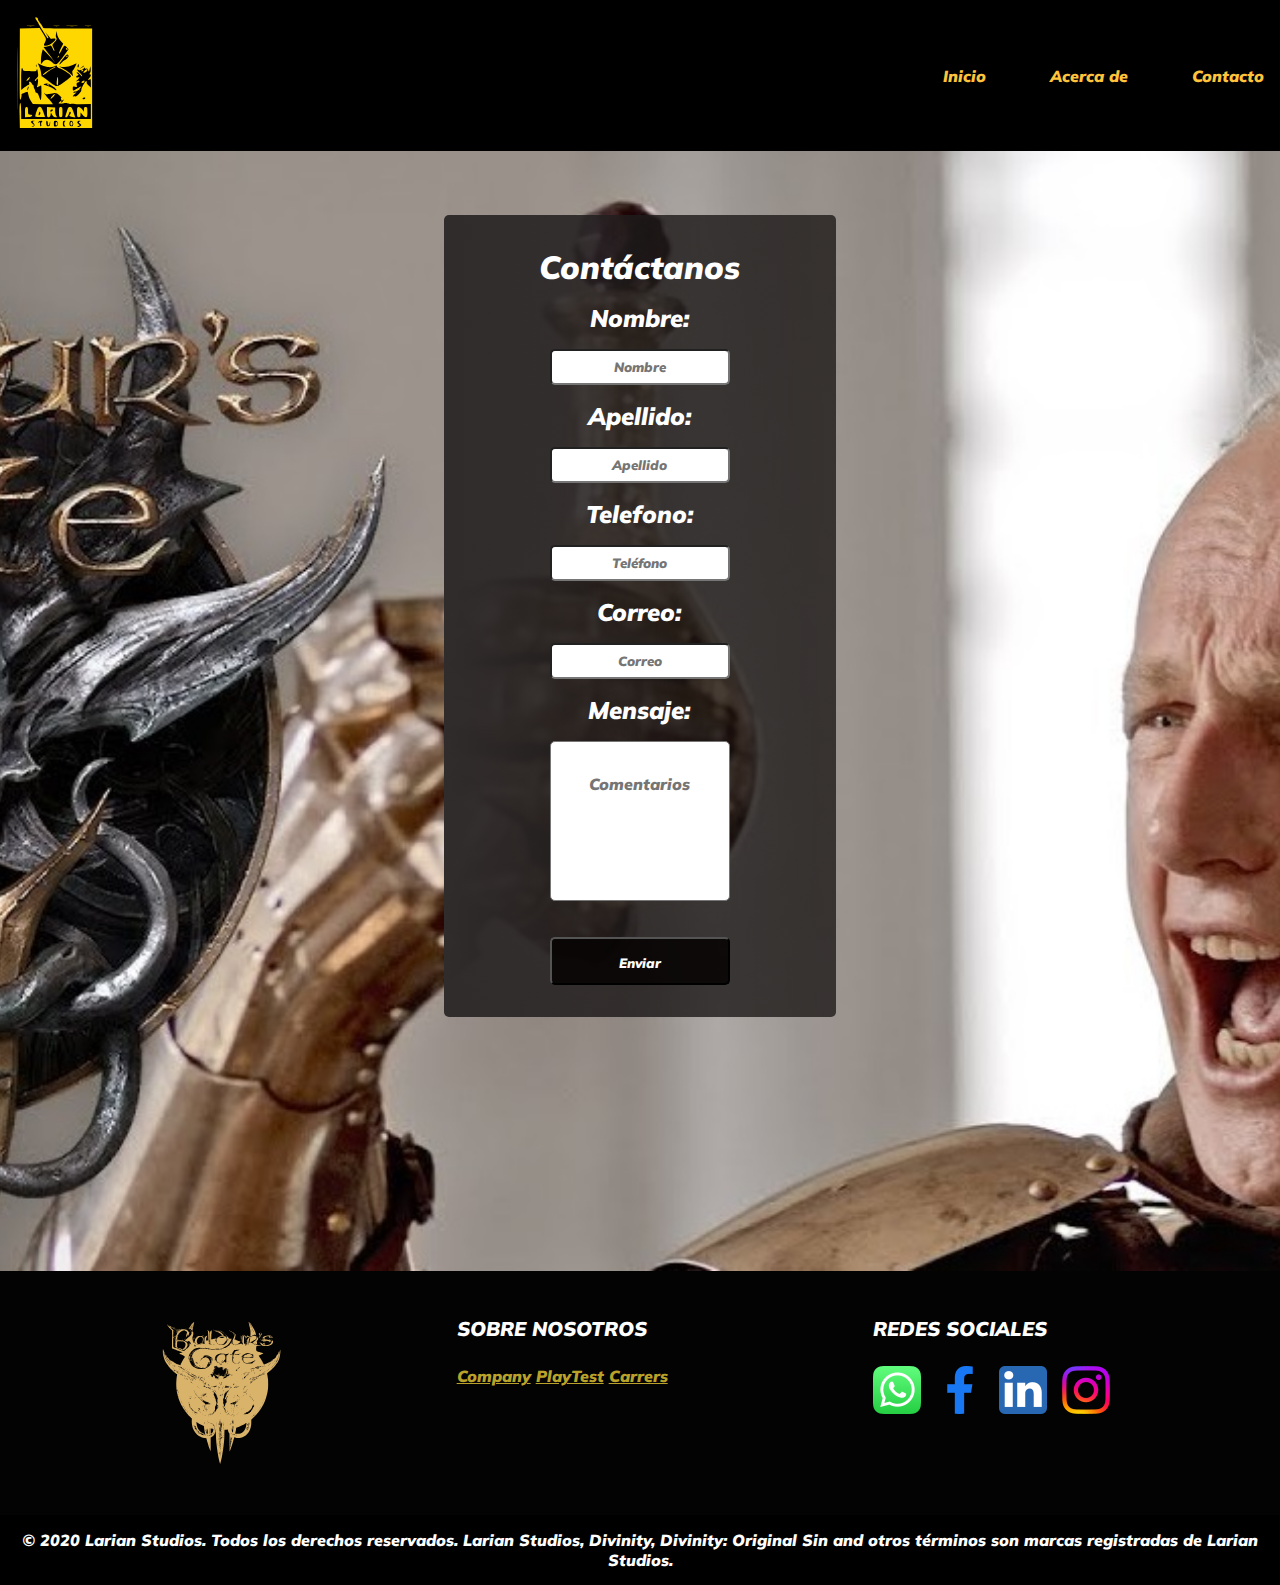
<file: templates/formulario.html>
<!DOCTYPE html>
<html lang="es">

<head>
    <meta charset="UTF-8">
    <meta name="viewport" content="width=device-width, initial-scale=1.0">
    <title>Formulario para contactar con nosotros</title>
    <link rel="stylesheet" href="/styles/formulario.css">
    <link rel="stylesheet" href="https://cdn.jsdelivr.net/npm/bootstrap-icons@1.10.3/font/bootstrap-icons.css">
</head>

<body>
    <header>
        <a href="../index.html">
            <img src="/assets/imgs/svg/logo-barcelona.svg" alt="" class="logo">
        </a>
        <button id="abrir" class="abrir-menu"><i class="bi bi-list"></i></button>

        <nav class="nav" id="nav">
            <button class="cerrar-menu" id="cerrar"><i class="bi bi-x"></i></button>
            <ul class="nav-list">
                <li><a href="../index.html">Inicio</a></li>
                <li><a href="https://larian.com/">Acerca de</a></li>
                <li><a href="/templates/formulario.html">Contacto</a></li>
            </ul>
        </nav>
    </header>

    <main class="contenedor-form">
        <div class="wrap-form">
            <form name="formulario" id="formulario" action="../templates/envio.html" method="get">
                <div class="title">
                    <h1>Contáctanos</h1>
                </div>
                
                <div class="user-details">
                    <div class="input-box">
                        <label for="nombre" class="details">Nombre:</label><br>
                        <input id="nombre" name="nombre" type="text" placeholder="Nombre" class="name">
                    </div>
                    <div class="user-details">
                        <label for="apellido">Apellido:</label><br>
                        <input id="apellido" name="apellido" type="text" placeholder="Apellido" class="lastname">
                    </div>

                    <div class="user-details">
                        <label for="telefono">Telefono:</label><br>
                        <input id="telefono" name="telefono" type="text" placeholder="Teléfono" class="phone">
                    </div>
                    <label for="correo">Correo:</label><br>
                    <input id="correo" name="correo" type="email" placeholder="Correo" class="email">
                    <div class="divTextArea">
                        <label for="mensaje">Mensaje:</label><br>
                        <textarea id="mensaje" name="mensaje" placeholder="Comentarios" cols="45" rows="10"
                            class="message"></textarea>
                        <br>
                        <input id="enviar" type="submit" class="btn" value="Enviar">
                        <br>
                    </div>
                </div>
                <ul class="errores" id="errores"></ul>
            </form>
        </div>
    </main>
    <footer class="pie-pagina">
        <section class="grupo-1">
            <div class="box">
                <figure>
                    <a href="../index.html">
                        <img src="/assets/imgs/svg/Copy-of-BG3_logo_1.svg" alt="Logo Baldursgate3">
                    </a>
                </figure>
            </div>
            <div class="box">
                <h2>SOBRE NOSOTROS</h2>
                <a href="https://larian.com/">Company</a>
                <a href="https://larian.com/playtest">PlayTest</a>
                <a href="https://larian.com/careers">Carrers</a>
            </div>
            <div class="box">
                <div class="red-social">
                    <h2>REDES SOCIALES</h2>
                    <a href="#"><img src="../assets/imgs/5296520_bubble_chat_mobile_whatsapp_whatsapp logo_icon.png"
                            alt=""></a>
                    <a href="https://www.facebook.com/LarianStudios/?locale=es_ES"><img
                            src="../assets/imgs/5296500_fb_social media_facebook_facebook logo_social network_icon.png"
                            alt=""></a>
                    <a href="https://www.linkedin.com/company/larian-studios/?originalSubdomain=es"><img src="../assets/imgs/5296501_linkedin_network_linkedin logo_icon.png" alt=""></a>
                    <a href="https://www.instagram.com/larianstudios/"><img src="../assets/imgs/5296765_camera_instagram_instagram logo_icon.png" alt=""></a>
                </div>
            </div>
        </section>
        <div class="grupo-2">
            © 2020 Larian Studios. Todos los derechos reservados. Larian Studios, Divinity,
            Divinity: Original
            Sin
            and
            otros términos son marcas registradas de Larian Studios.</div>
    </footer>

    <script src="../scripts/main.js"></script>
</body>

</html>
</file>
<file: styles/formulario.css>
@font-face {
  font-family: "Mulish";
  src: url("/assets/fonts/fonts/static/Mulish-BlackItalic.ttf")
    format("truetype");
}

.contenedor-form {
  background-color: blanchedalmond;
  background: url(/assets/imgs/maxresdefault.jpg) center/cover;
  position: relative;
  background-repeat: no-repeat;
  min-height: 70rem;
  width: 100%;
  margin: 0;
  font-family: "Mulish";
  overflow: hidden;
  padding: 4rem;
}

h1 {
  text-align: center;
  color: #ffffff;
  padding: 1rem;
}
form {
  text-align: center;
  background: linear-gradient(to right, #302c2c, #040100a9);
  max-width: 34%;
  padding-top: 1.25rem;
  align-items: center;
  margin: auto;
  border-radius: 0.3125rem;
  padding: 1rem;
}
form input {
  border-radius: 0.3125rem;
  width: 50%;
  height: 2rem;
  text-align: center;
  margin: 1rem;
  padding: 1rem;
}
form label {
  color: #ffffff;
  font-size: 1.5rem;
  padding: 1rem;
  border-radius: 0.3125rem;
}

.divTextArea textarea {
  width: 50%;
  height: 10rem;
  padding: 0.9375rem;
  outline: none;
  resize: none;
  font-size: 1rem;
  border-radius: 0.3125rem;
  text-align: center;
  align-items: center;
  margin: 1rem;
  padding: 2rem;
}

.btn {
  background: #461108da;
  padding: 1.5rem;
  color: white;
}
* {
  margin: 0;
  padding: 0;
  box-sizing: border-box;
  font-family: "Mulish";
}

header {
  display: flex;
  align-items: center;
  justify-content: space-between;
  padding: 1rem;
  background-color: #000000;
}

.logo {
  max-width: 5rem;
}

.nav-list {
  list-style-type: none;
  display: flex;
  gap: 4rem;
}

.nav-list li a {
  text-decoration: none;
  color: rgb(255, 196, 59);
}

.abrir-menu,
.cerrar-menu {
  display: none;
}

@media screen and (max-width: 1024px) {
  .abrir-menu,
  .cerrar-menu {
    display: block;
    border: 0;
    font-size: 1.25rem;
    background-color: transparent;
    cursor: pointer;
  }

  .abrir-menu {
    color: #ffffff;
  }

  .cerrar-menu {
    color: #ececec;
  }

  .nav {
    opacity: 0;
    visibility: hidden;
    display: flex;
    flex-direction: column;
    align-items: end;
    gap: 1rem;
    position: absolute;
    top: 0;
    right: 0;
    bottom: 0;
    background-color: #1c1c1c;
    padding: 4rem;
    box-shadow: 0 0 0 100vmax rgba(79, 103, 144, 0.5);
    transition: all 0.5s ease-in-out;
    z-index: 1;
  }

  .nav.visible {
    opacity: 1;
    visibility: visible;
  }

  .nav-list {
    flex-direction: column;
    align-items: end;
  }

  .nav-list li a {
    color: #eaa213ec;
  }
  header {
    gap: 0;
  }
  form {
    text-align: center;
    background: linear-gradient(to right, #302c2c, #040100a9);
    max-width: 100%;
    padding-top: 1.25rem;
    align-items: center;
    margin: auto;
    border-radius: 0.3125rem;
    padding: 1rem;
  }
  .divTextArea textarea {
    font-size: .5rem;
  }
}

/*------------pie-----------*/
.pie-pagina {
  width: 100%;
  background-color: #030303;
}
.pie-pagina .grupo-1 {
  /*para que se vea en forma de grid*/
  width: 100%;
  max-width: 1200px;
  margin: auto;
  display: grid;
  grid-template-columns: repeat(3, 1fr);
  grid-gap: 50px;
  padding: 45px 0px;
}
.pie-pagina .grupo-1 .box figure {
  width: 100%;
  height: 100%;
  display: flex;
  justify-content: center;
  align-items: center;
}
.pie-pagina .grupo-1 .box figure img {
  width: 9.375rem;
}
.pie-pagina .grupo-1 .box h2 {
  color: #fff;
  margin-bottom: 25px;
  font-size: 20px;
}
.pie-pagina .grupo-1 .box p {
  color: #efefef;
  margin-bottom: 10px;
}
.pie-pagina .grupo-1 .red-social a {
  display: inline;
  width: 45px;
  height: 45px;
  line-height: 45px;
  color: #fff;
  margin-right: 10px;
  background-color: #c4c0c000;
  text-align: center;
  transition: all 300ms ease;
}

.pie-pagina .grupo-1 .red-social a:hover {
  background: #dcd80f9e;
}
.pie-pagina .grupo-2 {
  background-color: #000000;
  padding: 15px 10px;
  text-align: center;
  color: #fff;
}
.pie-pagina .grupo-2 small {
  font-size: 15px;
}

@media screen and (max-width: 800px) {
  .pie-pagina .grupo-1 {
    width: 44%;
    grid-template-columns: repeat(1, 1fr);
    grid-gap: 30px;
    padding: 35px 0px;
  }
}

li {
  color: red;
  list-style-type: none;
  text-align: center;
}

li:hover {
  color: rgb(255, 196, 59);
}

.box a {
  list-style-type: none;
  color: #baa22a;
}
.box a:hover {
  color: rgb(255, 255, 255);
}

.btn {
  color: #ffffff;
  border-radius: 0.3125rem;
  width: 50%;
  height: 3rem;
  text-align: center;
  margin: 1rem;
  padding: 1rem;
  background-color: #060202da;
}

.btn:hover {
  background-color: #461108da;
}
</file>
